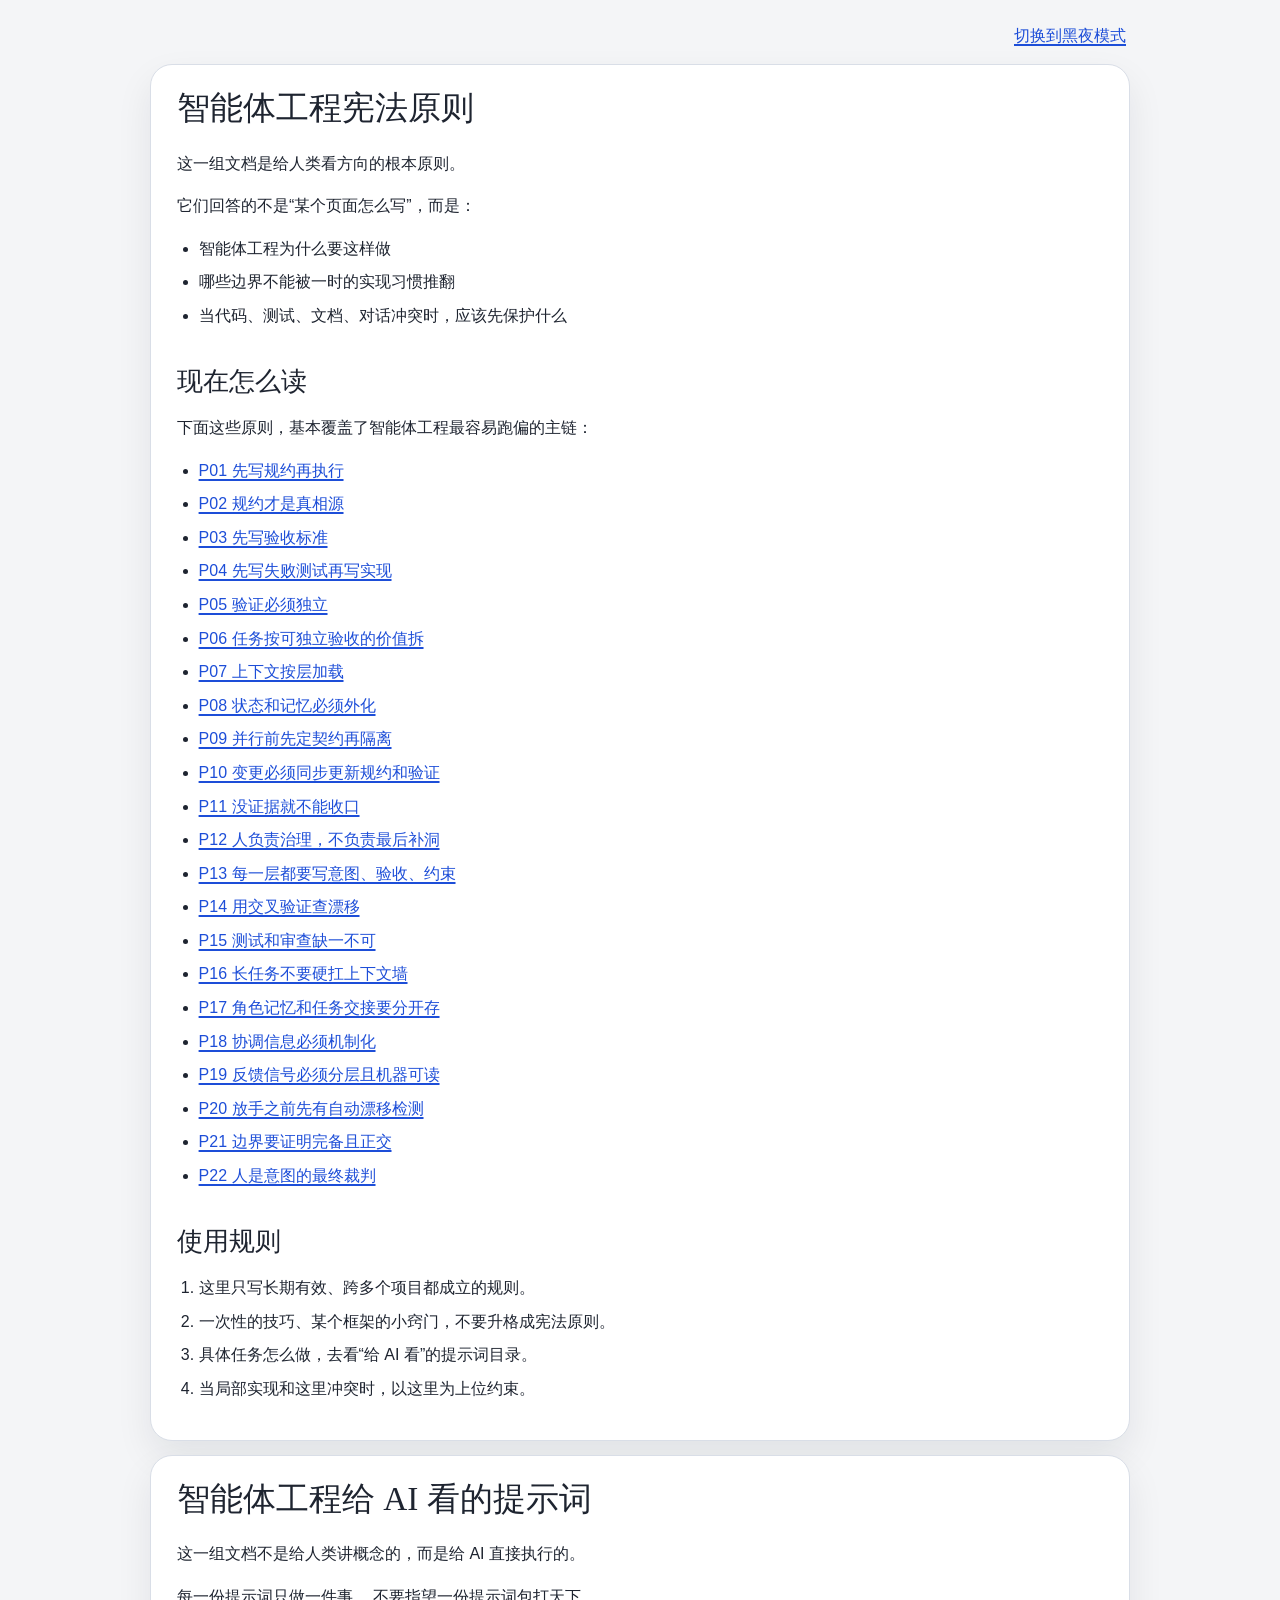
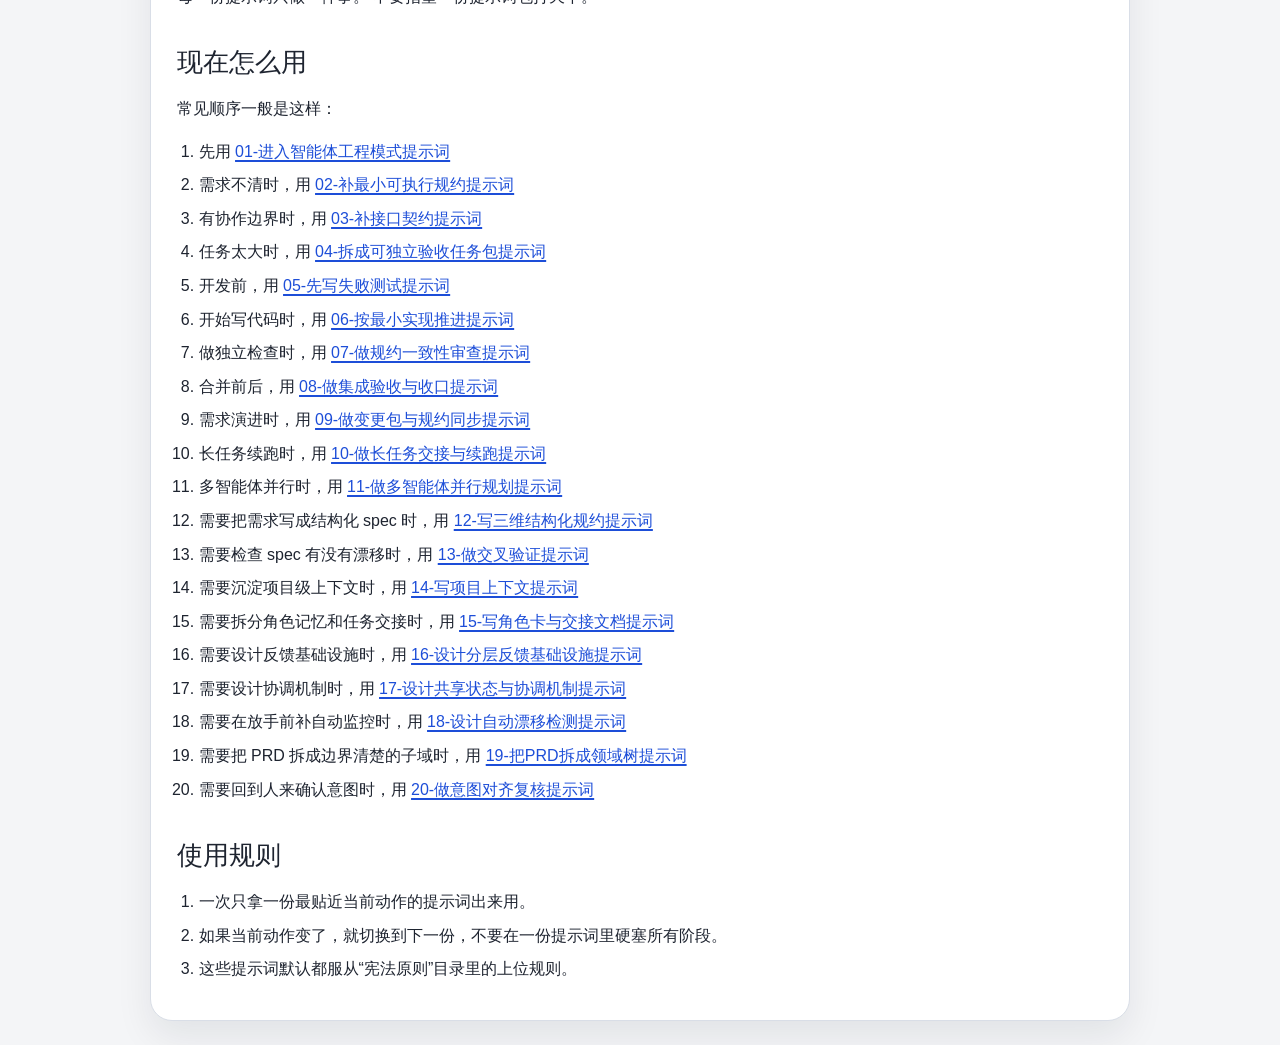
<file: index.html>
<!DOCTYPE html>
<html lang="zh-CN" data-bs-theme="light">
  <head>
    <meta charset="UTF-8" />
    <meta name="viewport" content="width=device-width, initial-scale=1.0" />
    <meta
      name="description"
      content="智能体工程文档的静态单页阅读页，支持白天和黑夜模式切换。"
    />
    <title>智能体工程文档</title>
    <script src="assets/theme.js"></script>
    <link rel="stylesheet" href="libs/bootstrap/bootstrap.min.css" />
    <link rel="stylesheet" href="assets/styles.css" />
    <script defer src="libs/marked.min.js"></script>
    <script defer src="assets/app.js"></script>
  </head>
  <body>
    <div class="page" id="page">
      <main class="main-column">
        <div class="page-top">
          <a href="#" class="theme-link" id="themeToggleLink">切换到黑夜模式</a>
        </div>

        <section class="doc-card" id="constitution">
          <article class="markdown-body" id="doc-constitution"></article>
        </section>

        <section class="doc-card" id="prompts">
          <article class="markdown-body" id="doc-prompts"></article>
        </section>
      </main>
    </div>

    <div class="detail-modal is-hidden" id="detailModal" aria-hidden="true">
      <div class="detail-backdrop" id="detailBackdrop"></div>
      <aside
        class="detail-panel"
        id="detailPanel"
        aria-label="子文档阅读区"
        aria-labelledby="detailTitle"
        aria-modal="true"
        role="dialog"
      >
        <div class="detail-head">
          <button class="btn btn-outline-secondary btn-sm back-button" id="closeDetail" type="button">
            关闭详情
          </button>
          <h2 id="detailTitle"></h2>
        </div>
        <article class="markdown-body detail-body" id="detailContent"></article>
      </aside>
    </div>
  </body>
</html>
</file>
<file: assets/styles.css>
:root {
  --bg: #f4f5f7;
  --panel: #ffffff;
  --panel-strong: #ffffff;
  --line: #d9dee7;
  --text: #1e2430;
  --muted: #667085;
  --accent: #1d4ed8;
  --accent-soft: rgba(29, 78, 216, 0.08);
  --shadow: 0 16px 36px rgba(15, 23, 42, 0.08);
  --radius: 22px;
}

[data-bs-theme="dark"] {
  --bg: #090c11;
  --panel: #11161d;
  --panel-strong: #11161d;
  --line: #222a35;
  --text: #edf2f7;
  --muted: #98a2b3;
  --accent: #8ab4ff;
  --accent-soft: rgba(138, 180, 255, 0.14);
  --shadow: 0 20px 44px rgba(0, 0, 0, 0.36);
  --bs-body-bg: #090c11;
  --bs-body-bg-rgb: 9, 12, 17;
  --bs-body-color: #edf2f7;
  --bs-body-color-rgb: 237, 242, 247;
  --bs-secondary-bg: #161c25;
  --bs-secondary-bg-rgb: 22, 28, 37;
  --bs-tertiary-bg: #11161d;
  --bs-tertiary-bg-rgb: 17, 22, 29;
  --bs-border-color: #222a35;
  --bs-border-color-rgb: 34, 42, 53;
  --bs-primary: #8ab4ff;
  --bs-primary-rgb: 138, 180, 255;
  --bs-link-color: #8ab4ff;
  --bs-link-hover-color: #bfd6ff;
  --bs-danger-text-emphasis: #ff8f8f;
}

* {
  box-sizing: border-box;
}

html {
  scroll-behavior: smooth;
}

body {
  margin: 0;
  color: var(--text);
  font-family: "IBM Plex Sans", "PingFang SC", "Microsoft YaHei", sans-serif;
  background: var(--bg);
  overflow-x: hidden;
  transition:
    background-color 0.2s ease,
    color 0.2s ease;
}

body.detail-open {
  overflow: hidden;
}

a {
  color: var(--accent);
}

button {
  font: inherit;
}

.page {
  width: min(1500px, calc(100vw - 24px));
  margin: 0 auto;
  padding: 20px 0 24px;
  min-height: 100vh;
}

.main-column {
  min-width: 0;
  width: min(980px, 100%);
  margin: 0 auto;
  display: grid;
  gap: 14px;
}

.page-top {
  display: flex;
  justify-content: flex-end;
  align-items: center;
  padding: 4px 4px 2px;
}

.theme-link {
  color: var(--accent);
  text-decoration: underline;
  text-underline-offset: 0.2em;
  text-decoration-thickness: 1.5px;
}

.theme-link:hover {
  color: var(--accent);
}

.doc-card,
.detail-panel {
  border: 1px solid var(--line);
  border-radius: var(--radius);
  background: var(--panel);
  box-shadow: var(--shadow);
  transition:
    background-color 0.2s ease,
    border-color 0.2s ease,
    box-shadow 0.2s ease;
}

.doc-card {
  padding: 22px 26px;
}

.detail-modal {
  position: fixed;
  inset: 0;
  z-index: 40;
  display: grid;
  place-items: center;
  padding: 24px;
}

.detail-modal.is-hidden {
  display: none;
}

.detail-backdrop {
  position: absolute;
  inset: 0;
  background: rgba(0, 0, 0, 0.56);
}

.detail-panel {
  position: relative;
  z-index: 1;
  width: min(940px, calc(100vw - 48px));
  max-height: min(860px, calc(100vh - 48px));
  display: flex;
  flex-direction: column;
  overflow: hidden;
  background: var(--panel-strong);
}

.detail-head {
  display: flex;
  align-items: center;
  justify-content: space-between;
  gap: 14px;
  padding: 18px 22px 14px;
  border-bottom: 1px solid var(--line);
  background: var(--panel-strong);
}

.detail-head h2 {
  margin: 0;
  min-width: 0;
  font-size: 1.08rem;
  line-height: 1.45;
  font-weight: 700;
}

.back-button {
  flex-shrink: 0;
  white-space: nowrap;
}

.detail-body {
  flex: 1;
  overflow: auto;
  padding: 0 22px 22px;
}

.markdown-body {
  line-height: 1.78;
  font-size: 1rem;
}

.markdown-body > :first-child {
  margin-top: 0;
}

.markdown-body h1,
.markdown-body h2,
.markdown-body h3,
.markdown-body h4 {
  margin: 1.4em 0 0.6em;
  line-height: 1.28;
  font-family: "Source Han Serif SC", "Noto Serif SC", "Songti SC", serif;
}

.markdown-body h1 {
  font-size: clamp(1.85rem, 2.6vw, 2.4rem);
}

.markdown-body h2 {
  font-size: clamp(1.35rem, 2vw, 1.7rem);
}

.markdown-body h3 {
  font-size: 1.15rem;
}

.markdown-body p,
.markdown-body ul,
.markdown-body ol,
.markdown-body pre,
.markdown-body blockquote,
.markdown-body table {
  margin: 0.88em 0;
}

.markdown-body ul,
.markdown-body ol {
  padding-left: 1.35em;
}

.markdown-body li + li {
  margin-top: 0.32em;
}

.markdown-body code {
  padding: 0.14em 0.38em;
  border-radius: 8px;
  background: var(--accent-soft);
  color: var(--accent);
  font-family: "Cascadia Code", Consolas, monospace;
  font-size: 0.92em;
}

.markdown-body pre {
  overflow-x: auto;
  padding: 16px;
  border: 1px solid var(--line);
  border-radius: 16px;
  background: var(--bs-secondary-bg);
  color: var(--text);
}

.markdown-body pre code {
  padding: 0;
  background: transparent;
  color: inherit;
}

.markdown-body blockquote {
  margin-left: 0;
  padding-left: 14px;
  border-left: 3px solid var(--accent);
  color: var(--muted);
}

.markdown-body table {
  width: 100%;
  border-collapse: collapse;
}

.markdown-body th,
.markdown-body td {
  padding: 10px 12px;
  border: 1px solid var(--line);
  text-align: left;
}

.markdown-body th {
  background: var(--accent-soft);
}

.markdown-body hr {
  margin: 1.8em 0;
  border: 0;
  border-top: 1px solid var(--line);
}

.markdown-body a {
  color: var(--accent);
  text-decoration-thickness: 1.5px;
  text-underline-offset: 0.18em;
}

.markdown-body a:hover {
  color: var(--accent);
}

.load-error {
  color: var(--bs-danger-text-emphasis);
}

@media (max-width: 1120px) {
  .detail-modal {
    padding: 16px;
  }

  .detail-panel {
    width: min(100%, 880px);
    max-height: calc(100vh - 32px);
  }
}

@media (max-width: 720px) {
  .page {
    width: min(100vw - 14px, 100%);
    padding-top: 14px;
  }

  .page-top {
    justify-content: flex-start;
  }

  .doc-card {
    padding: 18px 16px;
  }

  .detail-modal {
    padding: 10px;
  }

  .detail-panel {
    width: 100%;
    max-height: calc(100vh - 20px);
    border-radius: 18px;
  }

  .detail-head {
    padding: 16px 16px 12px;
  }

  .detail-body {
    padding: 0 16px 18px;
  }
}
</file>
